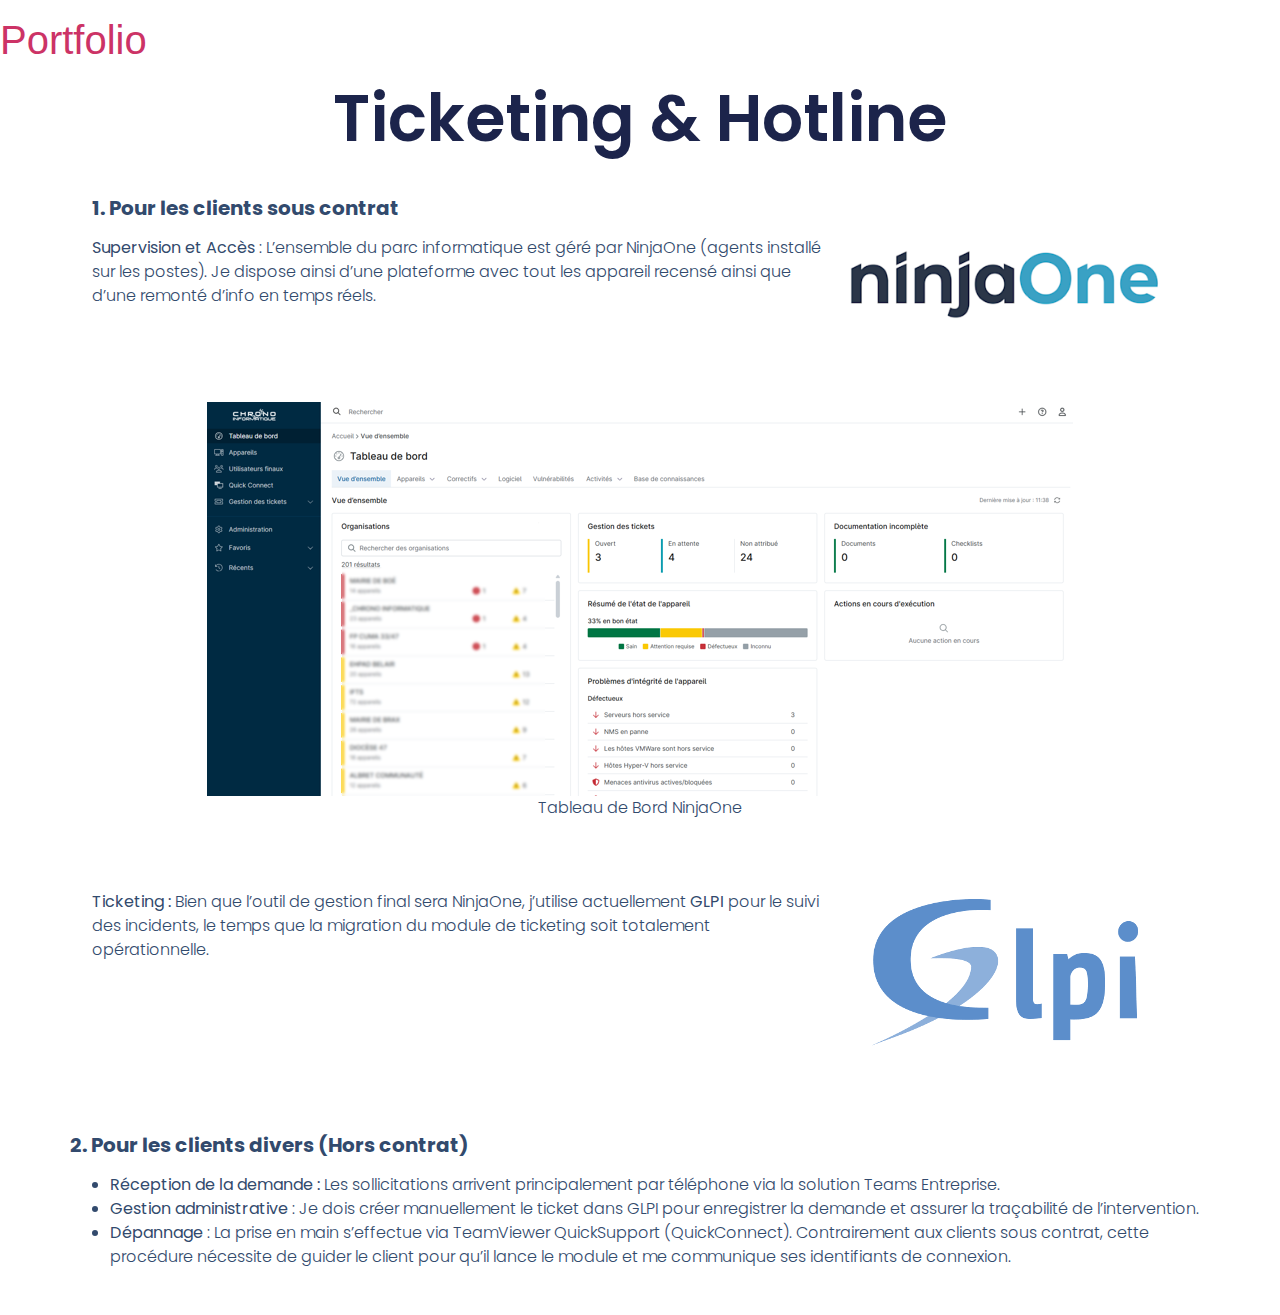
<file: hotline.html>
<!DOCTYPE html> <html lang=fr-FR style><!--
 Page saved with SingleFile 
 url: http://portfolio.local/hotline/ 
 saved date: Wed Jan 07 2026 08:50:07 GMT+0100 (heure normale d’Europe centrale)
--><meta charset=utf-8>
<meta name=viewport content="width=device-width, initial-scale=1">
<link rel=profile href=https://gmpg.org/xfn/11>
<title>Hotline – Portfolio</title>
<meta name=robots content=max-image-preview:large>
<link rel=alternate type=application/rss+xml title="Portfolio » Flux" href=http://portfolio.local/feed/>
<link rel=alternate type=application/rss+xml title="Portfolio » Flux des commentaires" href=http://portfolio.local/comments/feed/>
<link rel=alternate title="oEmbed (JSON)" type=application/json+oembed href="http://portfolio.local/wp-json/oembed/1.0/embed?url=http%3A%2F%2Fportfolio.local%2Fhotline%2F">
<link rel=alternate title="oEmbed (XML)" type=text/xml+oembed href="http://portfolio.local/wp-json/oembed/1.0/embed?url=http%3A%2F%2Fportfolio.local%2Fhotline%2F&amp;format=xml">
<style id=global-styles-inline-css>:root{--wp--preset--aspect-ratio--square:1;--wp--preset--aspect-ratio--4-3:4/3;--wp--preset--aspect-ratio--3-4:3/4;--wp--preset--aspect-ratio--3-2:3/2;--wp--preset--aspect-ratio--2-3:2/3;--wp--preset--aspect-ratio--16-9:16/9;--wp--preset--aspect-ratio--9-16:9/16;--wp--preset--color--black:#000000;--wp--preset--color--cyan-bluish-gray:#abb8c3;--wp--preset--color--white:#ffffff;--wp--preset--color--pale-pink:#f78da7;--wp--preset--color--vivid-red:#cf2e2e;--wp--preset--color--luminous-vivid-orange:#ff6900;--wp--preset--color--luminous-vivid-amber:#fcb900;--wp--preset--color--light-green-cyan:#7bdcb5;--wp--preset--color--vivid-green-cyan:#00d084;--wp--preset--color--pale-cyan-blue:#8ed1fc;--wp--preset--color--vivid-cyan-blue:#0693e3;--wp--preset--color--vivid-purple:#9b51e0;--wp--preset--gradient--vivid-cyan-blue-to-vivid-purple:linear-gradient(135deg,rgb(6,147,227) 0%,rgb(155,81,224) 100%);--wp--preset--gradient--light-green-cyan-to-vivid-green-cyan:linear-gradient(135deg,rgb(122,220,180) 0%,rgb(0,208,130) 100%);--wp--preset--gradient--luminous-vivid-amber-to-luminous-vivid-orange:linear-gradient(135deg,rgb(252,185,0) 0%,rgb(255,105,0) 100%);--wp--preset--gradient--luminous-vivid-orange-to-vivid-red:linear-gradient(135deg,rgb(255,105,0) 0%,rgb(207,46,46) 100%);--wp--preset--gradient--very-light-gray-to-cyan-bluish-gray:linear-gradient(135deg,rgb(238,238,238) 0%,rgb(169,184,195) 100%);--wp--preset--gradient--cool-to-warm-spectrum:linear-gradient(135deg,rgb(74,234,220) 0%,rgb(151,120,209) 20%,rgb(207,42,186) 40%,rgb(238,44,130) 60%,rgb(251,105,98) 80%,rgb(254,248,76) 100%);--wp--preset--gradient--blush-light-purple:linear-gradient(135deg,rgb(255,206,236) 0%,rgb(152,150,240) 100%);--wp--preset--gradient--blush-bordeaux:linear-gradient(135deg,rgb(254,205,165) 0%,rgb(254,45,45) 50%,rgb(107,0,62) 100%);--wp--preset--gradient--luminous-dusk:linear-gradient(135deg,rgb(255,203,112) 0%,rgb(199,81,192) 50%,rgb(65,88,208) 100%);--wp--preset--gradient--pale-ocean:linear-gradient(135deg,rgb(255,245,203) 0%,rgb(182,227,212) 50%,rgb(51,167,181) 100%);--wp--preset--gradient--electric-grass:linear-gradient(135deg,rgb(202,248,128) 0%,rgb(113,206,126) 100%);--wp--preset--gradient--midnight:linear-gradient(135deg,rgb(2,3,129) 0%,rgb(40,116,252) 100%);--wp--preset--font-size--small:13px;--wp--preset--font-size--medium:20px;--wp--preset--font-size--large:36px;--wp--preset--font-size--x-large:42px;--wp--preset--spacing--20:0.44rem;--wp--preset--spacing--30:0.67rem;--wp--preset--spacing--40:1rem;--wp--preset--spacing--50:1.5rem;--wp--preset--spacing--60:2.25rem;--wp--preset--spacing--70:3.38rem;--wp--preset--spacing--80:5.06rem;--wp--preset--shadow--natural:6px 6px 9px rgba(0,0,0,0.2);--wp--preset--shadow--deep:12px 12px 50px rgba(0,0,0,0.4);--wp--preset--shadow--sharp:6px 6px 0px rgba(0,0,0,0.2);--wp--preset--shadow--outlined:6px 6px 0px -3px rgb(255,255,255),6px 6px rgb(0,0,0);--wp--preset--shadow--crisp:6px 6px 0px rgb(0,0,0)}:root{--wp--style--global--content-size:800px;--wp--style--global--wide-size:1200px}:where(body){margin:0}:root{--wp--style--block-gap:24px}body{padding-top:0px;padding-right:0px;padding-bottom:0px;padding-left:0px}a:where(:not(.wp-element-button)){text-decoration:underline}</style>
<style>html{line-height:1.15;-webkit-text-size-adjust:100%}*,:after,:before{box-sizing:border-box}body{background-color:#fff;color:#333;font-family:-apple-system,BlinkMacSystemFont,Segoe UI,Roboto,Helvetica Neue,Arial,Noto Sans,sans-serif,Apple Color Emoji,Segoe UI Emoji,Segoe UI Symbol,Noto Color Emoji;font-size:1rem;font-weight:400;line-height:1.5;margin:0;-webkit-font-smoothing:antialiased;-moz-osx-font-smoothing:grayscale}h2,h5{color:inherit;font-family:inherit;font-weight:500;line-height:1.2;margin-block-end:1rem;margin-block-start:.5rem}h2{font-size:2rem}h5{font-size:1.25rem}p{margin-block-end:.9rem;margin-block-start:0}a{background-color:transparent;color:#c36;text-decoration:none}a:active,a:hover{color:#336}b,strong{font-weight:bolder}img{border-style:none}figcaption{color:#333;font-size:16px;font-style:italic;font-weight:400;line-height:1.4}::-webkit-file-upload-button{-webkit-appearance:button;font:inherit}li,ul{background:transparent;border:0;font-size:100%;margin-block-end:0;margin-block-start:0;outline:0;vertical-align:baseline}.wp-caption{margin-block-end:1.25rem;max-width:100%}.wp-caption img{margin-inline:auto}.wp-caption-text{margin:0}.screen-reader-text{position:absolute!important;word-wrap:normal!important}.screen-reader-text:focus{background-color:#eee;clip:auto!important;clip-path:none;color:#333;display:block;font-size:1rem;height:auto;left:5px;line-height:normal;padding:12px 24px;text-decoration:none;top:5px;width:auto;z-index:100000}</style>
<style>.site-header{display:flex;flex-wrap:wrap;justify-content:space-between;padding-block-end:1rem;padding-block-start:1rem;position:relative}.site-header .site-title{font-size:2.5rem;font-weight:500;line-height:1.2}.site-header .site-branding{display:flex;flex-direction:column;gap:.5rem;justify-content:center}.site-footer{padding-block-end:1rem;padding-block-start:1rem;position:relative}</style>
<style>:root{--direction-multiplier:1}.elementor-screen-only,.screen-reader-text{height:1px;margin:-1px;overflow:hidden;padding:0;position:absolute;top:-10000em;width:1px;clip:rect(0,0,0,0);border:0}.elementor *,.elementor :after,.elementor :before{box-sizing:border-box}.elementor img{border:none;border-radius:0;box-shadow:none;height:auto;max-width:100%}.elementor .elementor-widget:not(.elementor-widget-text-editor):not(.elementor-widget-theme-post-content) figure{margin:0}.elementor-element{--flex-direction:initial;--flex-wrap:initial;--justify-content:initial;--align-items:initial;--align-content:initial;--gap:initial;--flex-basis:initial;--flex-grow:initial;--flex-shrink:initial;--order:initial;--align-self:initial;align-self:var(--align-self);flex-basis:var(--flex-basis);flex-grow:var(--flex-grow);flex-shrink:var(--flex-shrink);order:var(--order)}.elementor-element:where(.e-con-full,.elementor-widget){align-content:var(--align-content);align-items:var(--align-items);flex-direction:var(--flex-direction);flex-wrap:var(--flex-wrap);gap:var(--row-gap) var(--column-gap);justify-content:var(--justify-content)}:root{--page-title-display:block}@keyframes eicon-spin{0%{transform:rotate(0deg)}to{transform:rotate(359deg)}}.elementor-widget{position:relative}@media (min-width:1025px){#elementor-device-mode:after{content:"desktop"}}@media (min-width:-1){#elementor-device-mode:after{content:"widescreen"}}@media (max-width:-1){#elementor-device-mode:after{content:"laptop";content:"tablet_extra"}}@media (max-width:1024px){#elementor-device-mode:after{content:"tablet"}}@media (max-width:-1){#elementor-device-mode:after{content:"mobile_extra"}}@media (max-width:767px){#elementor-device-mode:after{content:"mobile"}}@media (prefers-reduced-motion:no-preference){html{scroll-behavior:smooth}}.e-con{--border-radius:0;--border-top-width:0px;--border-right-width:0px;--border-bottom-width:0px;--border-left-width:0px;--border-style:initial;--border-color:initial;--container-widget-width:100%;--container-widget-height:initial;--container-widget-flex-grow:0;--container-widget-align-self:initial;--content-width:min(100%,var(--container-max-width,1140px));--width:100%;--min-height:initial;--height:auto;--text-align:initial;--margin-top:0px;--margin-right:0px;--margin-bottom:0px;--margin-left:0px;--padding-top:var(--container-default-padding-top,10px);--padding-right:var(--container-default-padding-right,10px);--padding-bottom:var(--container-default-padding-bottom,10px);--padding-left:var(--container-default-padding-left,10px);--position:relative;--z-index:revert;--overflow:visible;--gap:var(--widgets-spacing,20px);--row-gap:var(--widgets-spacing-row,20px);--column-gap:var(--widgets-spacing-column,20px);--overlay-mix-blend-mode:initial;--overlay-opacity:1;--overlay-transition:0.3s;--e-con-grid-template-columns:repeat(3,1fr);--e-con-grid-template-rows:repeat(2,1fr);border-radius:var(--border-radius);height:var(--height);min-height:var(--min-height);min-width:0;overflow:var(--overflow);position:var(--position);width:var(--width);z-index:var(--z-index);--flex-wrap-mobile:wrap}.e-con:where(:not(.e-div-block-base)){transition:background var(--background-transition,.3s),border var(--border-transition,.3s),box-shadow var(--border-transition,.3s),transform var(--e-con-transform-transition-duration,.4s)}.e-con{--margin-block-start:var(--margin-top);--margin-block-end:var(--margin-bottom);--margin-inline-start:var(--margin-left);--margin-inline-end:var(--margin-right);--padding-inline-start:var(--padding-left);--padding-inline-end:var(--padding-right);--padding-block-start:var(--padding-top);--padding-block-end:var(--padding-bottom);--border-block-start-width:var(--border-top-width);--border-block-end-width:var(--border-bottom-width);--border-inline-start-width:var(--border-left-width);--border-inline-end-width:var(--border-right-width)}.e-con{margin-block-end:var(--margin-block-end);margin-block-start:var(--margin-block-start);margin-inline-end:var(--margin-inline-end);margin-inline-start:var(--margin-inline-start);padding-inline-end:var(--padding-inline-end);padding-inline-start:var(--padding-inline-start)}.e-con.e-flex{--flex-direction:column;--flex-basis:auto;--flex-grow:0;--flex-shrink:1;flex:var(--flex-grow) var(--flex-shrink) var(--flex-basis)}.e-con-full,.e-con>.e-con-inner{padding-block-end:var(--padding-block-end);padding-block-start:var(--padding-block-start);text-align:var(--text-align)}.e-con-full.e-flex,.e-con.e-flex>.e-con-inner{flex-direction:var(--flex-direction)}.e-con,.e-con>.e-con-inner{display:var(--display)}.e-con-boxed.e-flex{align-content:normal;align-items:normal;flex-direction:column;flex-wrap:nowrap;justify-content:normal}.e-con-boxed{gap:initial;text-align:initial}.e-con.e-flex>.e-con-inner{align-content:var(--align-content);align-items:var(--align-items);align-self:auto;flex-basis:auto;flex-grow:1;flex-shrink:1;flex-wrap:var(--flex-wrap);justify-content:var(--justify-content)}.e-con>.e-con-inner{gap:var(--row-gap) var(--column-gap);height:100%;margin:0 auto;max-width:var(--content-width);padding-inline-end:0;padding-inline-start:0;width:100%}:is(.elementor-section-wrap,[data-elementor-id])>.e-con{--margin-left:auto;--margin-right:auto;max-width:min(100%,var(--width))}.e-con .elementor-widget.elementor-widget{margin-block-end:0}.e-con:before{border-block-end-width:var(--border-block-end-width);border-block-start-width:var(--border-block-start-width);border-color:var(--border-color);border-inline-end-width:var(--border-inline-end-width);border-inline-start-width:var(--border-inline-start-width);border-radius:var(--border-radius);border-style:var(--border-style);content:var(--background-overlay);display:block;height:max(100% + var(--border-top-width) + var(--border-bottom-width),100%);left:calc(0px - var(--border-left-width));mix-blend-mode:var(--overlay-mix-blend-mode);opacity:var(--overlay-opacity);position:absolute;top:calc(0px - var(--border-top-width));transition:var(--overlay-transition,.3s);width:max(100% + var(--border-left-width) + var(--border-right-width),100%)}.e-con:before{transition:background var(--overlay-transition,.3s),border-radius var(--border-transition,.3s),opacity var(--overlay-transition,.3s)}.e-con .elementor-widget{min-width:0}.e-con>.e-con-inner>.elementor-widget>.elementor-widget-container,.e-con>.elementor-widget>.elementor-widget-container{height:100%}.e-con.e-con>.e-con-inner>.elementor-widget,.elementor.elementor .e-con>.elementor-widget{max-width:100%}.e-con .elementor-widget:not(:last-child){--kit-widget-spacing:0px}@media (max-width:767px){.e-con.e-flex{--width:100%;--flex-wrap:var(--flex-wrap-mobile)}}.elementor-element:where(:not(.e-con)):where(:not(.e-div-block-base)) .elementor-widget-container{transition:background .3s,border .3s,border-radius .3s,box-shadow .3s,transform var(--e-transform-transition-duration,.4s)}.elementor-heading-title{line-height:1;margin:0;padding:0}@media (prefers-reduced-motion:reduce){html *{transition-delay:0s!important;transition-duration:0s!important}}</style>
<style id=elementor-frontend-inline-css>.elementor-kit-8{--e-global-color-primary:#1C244B;--e-global-color-secondary:#F3F5F8;--e-global-color-text:#324A6D;--e-global-color-accent:#467FF7;--e-global-color-c696dce:#FFFFFF;--e-global-color-14ef391:#C8D5DC;--e-global-color-764183d:#F9FAFD;--e-global-color-d6cea4e:#FFFFFF;--e-global-color-86b4fcd:#02010100;--e-global-color-57c8da2:#000000CC;--e-global-typography-primary-font-family:"Poppins";--e-global-typography-primary-font-size:65px;--e-global-typography-primary-font-weight:600;--e-global-typography-primary-text-transform:none;--e-global-typography-primary-font-style:normal;--e-global-typography-primary-text-decoration:none;--e-global-typography-primary-line-height:1.2em;--e-global-typography-primary-letter-spacing:0px;--e-global-typography-secondary-font-family:"Poppins";--e-global-typography-secondary-font-size:36px;--e-global-typography-secondary-font-weight:600;--e-global-typography-secondary-text-transform:capitalize;--e-global-typography-secondary-font-style:normal;--e-global-typography-secondary-text-decoration:none;--e-global-typography-secondary-line-height:1.1em;--e-global-typography-secondary-letter-spacing:0px;--e-global-typography-text-font-family:"Poppins";--e-global-typography-text-font-size:16px;--e-global-typography-text-font-weight:300;--e-global-typography-text-text-transform:none;--e-global-typography-text-font-style:normal;--e-global-typography-text-text-decoration:none;--e-global-typography-text-line-height:1.5em;--e-global-typography-text-letter-spacing:0px;--e-global-typography-accent-font-family:"Poppins";--e-global-typography-accent-font-size:16px;--e-global-typography-accent-font-weight:400;--e-global-typography-accent-text-transform:capitalize;--e-global-typography-accent-font-style:normal;--e-global-typography-accent-text-decoration:none;--e-global-typography-accent-line-height:1em;--e-global-typography-accent-letter-spacing:0px;--e-global-typography-392b9e0-font-family:"Poppins";--e-global-typography-392b9e0-font-size:22px;--e-global-typography-392b9e0-font-weight:600;--e-global-typography-392b9e0-text-transform:capitalize;--e-global-typography-392b9e0-font-style:normal;--e-global-typography-392b9e0-text-decoration:none;--e-global-typography-392b9e0-line-height:1.2em;--e-global-typography-392b9e0-letter-spacing:0px;--e-global-typography-c05b693-font-family:"Poppins";--e-global-typography-c05b693-font-size:22px;--e-global-typography-c05b693-font-weight:300;--e-global-typography-c05b693-text-transform:none;--e-global-typography-c05b693-font-style:normal;--e-global-typography-c05b693-text-decoration:none;--e-global-typography-c05b693-line-height:1.5em;--e-global-typography-c05b693-letter-spacing:0px;--e-global-typography-6558fb1-font-family:"Poppins";--e-global-typography-6558fb1-font-size:16px;--e-global-typography-6558fb1-font-weight:300;--e-global-typography-6558fb1-text-transform:uppercase;--e-global-typography-6558fb1-font-style:normal;--e-global-typography-6558fb1-text-decoration:none;--e-global-typography-6558fb1-line-height:1.5em;--e-global-typography-6558fb1-letter-spacing:10px;--e-global-typography-92bce3b-font-family:"Poppins";--e-global-typography-92bce3b-font-size:16px;--e-global-typography-92bce3b-font-weight:400;--e-global-typography-92bce3b-text-transform:capitalize;--e-global-typography-92bce3b-font-style:italic;--e-global-typography-92bce3b-text-decoration:underline;--e-global-typography-92bce3b-line-height:1em;--e-global-typography-92bce3b-letter-spacing:0px;--e-global-typography-b2deeae-font-family:"Poppins";--e-global-typography-b2deeae-font-size:85px;--e-global-typography-b2deeae-font-weight:600;--e-global-typography-b2deeae-text-transform:none;--e-global-typography-b2deeae-font-style:normal;--e-global-typography-b2deeae-text-decoration:none;--e-global-typography-b2deeae-line-height:1em;--e-global-typography-b2deeae-letter-spacing:0px;--e-global-typography-fb1a3e0-font-family:"Poppins";--e-global-typography-fb1a3e0-font-size:200px;--e-global-typography-fb1a3e0-font-weight:600;--e-global-typography-fb1a3e0-text-transform:none;--e-global-typography-fb1a3e0-font-style:normal;--e-global-typography-fb1a3e0-text-decoration:none;--e-global-typography-fb1a3e0-line-height:1.2em;--e-global-typography-fb1a3e0-letter-spacing:0px;--e-global-typography-397e168-font-family:"Poppins";--e-global-typography-397e168-font-size:16px;--e-global-typography-397e168-font-weight:400;--e-global-typography-397e168-text-transform:capitalize;--e-global-typography-397e168-font-style:italic;--e-global-typography-397e168-text-decoration:none;--e-global-typography-397e168-line-height:1.3em;--e-global-typography-397e168-letter-spacing:0px;background-color:var(--e-global-color-c696dce)}.e-con{--container-max-width:1140px;--container-default-padding-top:0px;--container-default-padding-right:0px;--container-default-padding-bottom:0px;--container-default-padding-left:0px}.elementor-widget:not(:last-child){margin-block-end:20px}.elementor-element{--widgets-spacing:20px 20px;--widgets-spacing-row:20px;--widgets-spacing-column:20px}@media (max-width:1024px){.elementor-kit-8{--e-global-typography-primary-font-size:45px;--e-global-typography-secondary-font-size:25px;--e-global-typography-text-font-size:14px;--e-global-typography-accent-font-size:14px;--e-global-typography-c05b693-font-size:14px;--e-global-typography-6558fb1-font-size:14px;--e-global-typography-92bce3b-font-size:14px;--e-global-typography-b2deeae-font-size:65px;--e-global-typography-fb1a3e0-font-size:145px;--e-global-typography-397e168-font-size:14px}.e-con{--container-max-width:1024px}}@media (max-width:767px){.elementor-kit-8{--e-global-typography-primary-font-size:28px;--e-global-typography-primary-line-height:1.1em;--e-global-typography-secondary-font-size:20px;--e-global-typography-392b9e0-font-size:18px;--e-global-typography-b2deeae-font-size:48px;--e-global-typography-b2deeae-line-height:1em;--e-global-typography-fb1a3e0-font-size:100px;--e-global-typography-fb1a3e0-line-height:1em}.e-con{--container-max-width:767px}}.elementor-80 .elementor-element.elementor-element-90a1236{--display:flex}.elementor-widget-heading .elementor-heading-title{font-family:var(--e-global-typography-primary-font-family),Sans-serif;font-size:var(--e-global-typography-primary-font-size);font-weight:var(--e-global-typography-primary-font-weight);text-transform:var(--e-global-typography-primary-text-transform);font-style:var(--e-global-typography-primary-font-style);text-decoration:var(--e-global-typography-primary-text-decoration);line-height:var(--e-global-typography-primary-line-height);letter-spacing:var(--e-global-typography-primary-letter-spacing);color:var(--e-global-color-primary)}.elementor-80 .elementor-element.elementor-element-be116ef.elementor-element{--align-self:center}.elementor-80 .elementor-element.elementor-element-fd832d6{--display:flex;--flex-direction:row;--container-widget-width:initial;--container-widget-height:100%;--container-widget-flex-grow:1;--container-widget-align-self:stretch;--flex-wrap-mobile:wrap;--gap:0px 0px;--row-gap:0px;--column-gap:0px;--flex-wrap:wrap}.elementor-80 .elementor-element.elementor-element-5293f02{--display:flex;--flex-direction:column;--container-widget-width:100%;--container-widget-height:initial;--container-widget-flex-grow:0;--container-widget-align-self:initial;--flex-wrap-mobile:wrap}.elementor-widget-text-editor{font-family:var(--e-global-typography-text-font-family),Sans-serif;font-size:var(--e-global-typography-text-font-size);font-weight:var(--e-global-typography-text-font-weight);text-transform:var(--e-global-typography-text-text-transform);font-style:var(--e-global-typography-text-font-style);text-decoration:var(--e-global-typography-text-text-decoration);line-height:var(--e-global-typography-text-line-height);letter-spacing:var(--e-global-typography-text-letter-spacing);color:var(--e-global-color-text)}.elementor-80 .elementor-element.elementor-element-291d050{--display:flex;--flex-direction:column;--container-widget-width:100%;--container-widget-height:initial;--container-widget-flex-grow:0;--container-widget-align-self:initial;--flex-wrap-mobile:wrap}.elementor-widget-image .widget-image-caption{color:var(--e-global-color-text);font-family:var(--e-global-typography-text-font-family),Sans-serif;font-size:var(--e-global-typography-text-font-size);font-weight:var(--e-global-typography-text-font-weight);text-transform:var(--e-global-typography-text-text-transform);font-style:var(--e-global-typography-text-font-style);text-decoration:var(--e-global-typography-text-text-decoration);line-height:var(--e-global-typography-text-line-height);letter-spacing:var(--e-global-typography-text-letter-spacing)}.elementor-80 .elementor-element.elementor-element-52ef891.elementor-element{--align-self:center;--flex-grow:0;--flex-shrink:1}.elementor-80 .elementor-element.elementor-element-05ebc73{--display:flex}.elementor-80 .elementor-element.elementor-element-78e06f7{--spacer-size:50px}.elementor-80 .elementor-element.elementor-element-bfe9f93{--display:flex;--flex-direction:row;--container-widget-width:initial;--container-widget-height:100%;--container-widget-flex-grow:1;--container-widget-align-self:stretch;--flex-wrap-mobile:wrap;--gap:0px 0px;--row-gap:0px;--column-gap:0px;--flex-wrap:wrap}.elementor-80 .elementor-element.elementor-element-6be8986{--display:flex;--flex-direction:column;--container-widget-width:100%;--container-widget-height:initial;--container-widget-flex-grow:0;--container-widget-align-self:initial;--flex-wrap-mobile:wrap}.elementor-80 .elementor-element.elementor-element-26efbfe{--display:flex;--flex-direction:column;--container-widget-width:100%;--container-widget-height:initial;--container-widget-flex-grow:0;--container-widget-align-self:initial;--flex-wrap-mobile:wrap}.elementor-80 .elementor-element.elementor-element-8cd4e4b{--spacer-size:50px}.elementor-80 .elementor-element.elementor-element-305db09{--display:flex;--flex-direction:row;--container-widget-width:initial;--container-widget-height:100%;--container-widget-flex-grow:1;--container-widget-align-self:stretch;--flex-wrap-mobile:wrap}@media (min-width:768px){.elementor-80 .elementor-element.elementor-element-fd832d6{--content-width:1096px}.elementor-80 .elementor-element.elementor-element-5293f02{--width:66.6666%}.elementor-80 .elementor-element.elementor-element-291d050{--width:33.3333%}.elementor-80 .elementor-element.elementor-element-bfe9f93{--content-width:1096px}.elementor-80 .elementor-element.elementor-element-6be8986{--width:66.6666%}.elementor-80 .elementor-element.elementor-element-26efbfe{--width:33.3333%}}@media (max-width:1024px){.elementor-widget-heading .elementor-heading-title{font-size:var(--e-global-typography-primary-font-size);line-height:var(--e-global-typography-primary-line-height);letter-spacing:var(--e-global-typography-primary-letter-spacing)}.elementor-widget-text-editor{font-size:var(--e-global-typography-text-font-size);line-height:var(--e-global-typography-text-line-height);letter-spacing:var(--e-global-typography-text-letter-spacing)}.elementor-widget-image .widget-image-caption{font-size:var(--e-global-typography-text-font-size);line-height:var(--e-global-typography-text-line-height);letter-spacing:var(--e-global-typography-text-letter-spacing)}}@media (max-width:767px){.elementor-widget-heading .elementor-heading-title{font-size:var(--e-global-typography-primary-font-size);line-height:var(--e-global-typography-primary-line-height);letter-spacing:var(--e-global-typography-primary-letter-spacing)}.elementor-widget-text-editor{font-size:var(--e-global-typography-text-font-size);line-height:var(--e-global-typography-text-line-height);letter-spacing:var(--e-global-typography-text-letter-spacing)}.elementor-widget-image .widget-image-caption{font-size:var(--e-global-typography-text-font-size);line-height:var(--e-global-typography-text-line-height);letter-spacing:var(--e-global-typography-text-letter-spacing)}}</style>
<style>.elementor-widget-image{text-align:center}.elementor-widget-image img{display:inline-block;vertical-align:middle}</style>
<style>.e-con{--container-widget-width:100%}.e-con-inner>.elementor-widget-spacer,.e-con>.elementor-widget-spacer{width:var(--container-widget-width,var(--spacer-size));--align-self:var(--container-widget-align-self,initial);--flex-shrink:0}.e-con-inner>.elementor-widget-spacer>.elementor-widget-container,.e-con>.elementor-widget-spacer>.elementor-widget-container{height:100%;width:100%}.e-con-inner>.elementor-widget-spacer>.elementor-widget-container>.elementor-spacer,.e-con>.elementor-widget-spacer>.elementor-widget-container>.elementor-spacer{height:100%}.e-con-inner>.elementor-widget-spacer>.elementor-widget-container>.elementor-spacer>.elementor-spacer-inner,.e-con>.elementor-widget-spacer>.elementor-widget-container>.elementor-spacer>.elementor-spacer-inner{height:var(--container-widget-height,var(--spacer-size))}</style>
<style>@font-face{font-family:"Poppins";font-style:italic;font-weight:100;src:url([data-uri])format("woff2");unicode-range:U+0000-00FF,U+0131,U+0152-0153,U+02BB-02BC,U+02C6,U+02DA,U+02DC,U+0304,U+0308,U+0329,U+2000-206F,U+20AC,U+2122,U+2191,U+2193,U+2212,U+2215,U+FEFF,U+FFFD}@font-face{font-family:"Poppins";font-style:italic;font-weight:200;src:url([data-uri])format("woff2");unicode-range:U+0000-00FF,U+0131,U+0152-0153,U+02BB-02BC,U+02C6,U+02DA,U+02DC,U+0304,U+0308,U+0329,U+2000-206F,U+20AC,U+2122,U+2191,U+2193,U+2212,U+2215,U+FEFF,U+FFFD}@font-face{font-family:"Poppins";font-style:italic;font-weight:300;src:url([data-uri])format("woff2");unicode-range:U+0000-00FF,U+0131,U+0152-0153,U+02BB-02BC,U+02C6,U+02DA,U+02DC,U+0304,U+0308,U+0329,U+2000-206F,U+20AC,U+2122,U+2191,U+2193,U+2212,U+2215,U+FEFF,U+FFFD}@font-face{font-family:"Poppins";font-style:italic;font-weight:400;src:url([data-uri])format("woff2");unicode-range:U+0000-00FF,U+0131,U+0152-0153,U+02BB-02BC,U+02C6,U+02DA,U+02DC,U+0304,U+0308,U+0329,U+2000-206F,U+20AC,U+2122,U+2191,U+2193,U+2212,U+2215,U+FEFF,U+FFFD}@font-face{font-family:"Poppins";font-style:italic;font-weight:500;src:url([data-uri])format("woff2");unicode-range:U+0000-00FF,U+0131,U+0152-0153,U+02BB-02BC,U+02C6,U+02DA,U+02DC,U+0304,U+0308,U+0329,U+2000-206F,U+20AC,U+2122,U+2191,U+2193,U+2212,U+2215,U+FEFF,U+FFFD}@font-face{font-family:"Poppins";font-style:italic;font-weight:600;src:url([data-uri])format("woff2");unicode-range:U+0000-00FF,U+0131,U+0152-0153,U+02BB-02BC,U+02C6,U+02DA,U+02DC,U+0304,U+0308,U+0329,U+2000-206F,U+20AC,U+2122,U+2191,U+2193,U+2212,U+2215,U+FEFF,U+FFFD}@font-face{font-family:"Poppins";font-style:italic;font-weight:700;src:url([data-uri])format("woff2");unicode-range:U+0000-00FF,U+0131,U+0152-0153,U+02BB-02BC,U+02C6,U+02DA,U+02DC,U+0304,U+0308,U+0329,U+2000-206F,U+20AC,U+2122,U+2191,U+2193,U+2212,U+2215,U+FEFF,U+FFFD}@font-face{font-family:"Poppins";font-style:normal;font-weight:100;src:url([data-uri])format("woff2");unicode-range:U+0000-00FF,U+0131,U+0152-0153,U+02BB-02BC,U+02C6,U+02DA,U+02DC,U+0304,U+0308,U+0329,U+2000-206F,U+20AC,U+2122,U+2191,U+2193,U+2212,U+2215,U+FEFF,U+FFFD}@font-face{font-family:"Poppins";font-style:normal;font-weight:200;src:url([data-uri])format("woff2");unicode-range:U+0000-00FF,U+0131,U+0152-0153,U+02BB-02BC,U+02C6,U+02DA,U+02DC,U+0304,U+0308,U+0329,U+2000-206F,U+20AC,U+2122,U+2191,U+2193,U+2212,U+2215,U+FEFF,U+FFFD}@font-face{font-family:"Poppins";font-style:normal;font-weight:300;src:url([data-uri])format("woff2");unicode-range:U+0000-00FF,U+0131,U+0152-0153,U+02BB-02BC,U+02C6,U+02DA,U+02DC,U+0304,U+0308,U+0329,U+2000-206F,U+20AC,U+2122,U+2191,U+2193,U+2212,U+2215,U+FEFF,U+FFFD}@font-face{font-family:"Poppins";font-style:normal;font-weight:400;src:url([data-uri])format("woff2");unicode-range:U+0000-00FF,U+0131,U+0152-0153,U+02BB-02BC,U+02C6,U+02DA,U+02DC,U+0304,U+0308,U+0329,U+2000-206F,U+20AC,U+2122,U+2191,U+2193,U+2212,U+2215,U+FEFF,U+FFFD}@font-face{font-family:"Poppins";font-style:normal;font-weight:500;src:url([data-uri])format("woff2");unicode-range:U+0000-00FF,U+0131,U+0152-0153,U+02BB-02BC,U+02C6,U+02DA,U+02DC,U+0304,U+0308,U+0329,U+2000-206F,U+20AC,U+2122,U+2191,U+2193,U+2212,U+2215,U+FEFF,U+FFFD}@font-face{font-family:"Poppins";font-style:normal;font-weight:600;src:url([data-uri])format("woff2");unicode-range:U+0000-00FF,U+0131,U+0152-0153,U+02BB-02BC,U+02C6,U+02DA,U+02DC,U+0304,U+0308,U+0329,U+2000-206F,U+20AC,U+2122,U+2191,U+2193,U+2212,U+2215,U+FEFF,U+FFFD}@font-face{font-family:"Poppins";font-style:normal;font-weight:700;src:url([data-uri])format("woff2");unicode-range:U+0000-00FF,U+0131,U+0152-0153,U+02BB-02BC,U+02C6,U+02DA,U+02DC,U+0304,U+0308,U+0329,U+2000-206F,U+20AC,U+2122,U+2191,U+2193,U+2212,U+2215,U+FEFF,U+FFFD}</style>
<link rel=https://api.w.org/ href=http://portfolio.local/wp-json/><link rel=alternate title=JSON type=application/json href=http://portfolio.local/wp-json/wp/v2/pages/80><link rel=EditURI type=application/rsd+xml title=RSD href=http://portfolio.local/xmlrpc.php?rsd>
<meta name=generator content="WordPress 6.9">
<link rel=canonical href=http://portfolio.local/hotline/>
<link rel=shortlink href="http://portfolio.local/?p=80">
<meta name=referrer content=no-referrer><link type=image/x-icon rel="shortcut icon" href=[data-uri]><meta http-equiv=content-security-policy content="default-src 'none'; font-src 'self' data:; img-src 'self' data:; style-src 'unsafe-inline'; media-src 'self' data:; script-src 'unsafe-inline' data:; object-src 'self' data:; frame-src 'self' data:;"></head>
<body class="wp-singular page-template-default page page-id-80 wp-theme-hello-biz ehp-default ehbiz-default elementor-default elementor-kit-8 elementor-page elementor-page-80 e--ua-isTouchDevice e--ua-blink e--ua-chrome e--ua-webkit" data-elementor-device-mode=desktop>
<a class="skip-link screen-reader-text" href=#content>Passer au contenu</a>
<header id=site-header class=site-header>
 <div class=site-branding>
 <div class=site-title>
 <a href=http://portfolio.local/ title=Accueil rel=home>
 Portfolio </a>
 </div>
 </div>
 </header>
<main id=content class="site-main post-80 page type-page status-publish hentry">
 
 <div class=page-content>
 <div data-elementor-type=wp-page data-elementor-id=80 class="elementor elementor-80">
 <div class="elementor-element elementor-element-90a1236 e-flex e-con-boxed e-con e-parent" data-id=90a1236 data-element_type=container>
 <div class=e-con-inner>
 <div class="elementor-element elementor-element-be116ef elementor-widget elementor-widget-heading" data-id=be116ef data-element_type=widget data-widget_type=heading.default>
 <div class=elementor-widget-container>
 <h2 class="elementor-heading-title elementor-size-default">Ticketing &amp; Hotline</h2> </div>
 </div>
 </div>
 </div>
 <div class="elementor-element elementor-element-fd832d6 e-flex e-con-boxed e-con e-parent" data-id=fd832d6 data-element_type=container>
 <div class=e-con-inner>
 <div class="elementor-element elementor-element-5293f02 e-con-full e-flex e-con e-child" data-id=5293f02 data-element_type=container>
 <div class="elementor-element elementor-element-c862a3c elementor-widget elementor-widget-text-editor" data-id=c862a3c data-element_type=widget data-widget_type=text-editor.default>
 <div class=elementor-widget-container>
 <p>&nbsp;<h5><strong>1. Pour les clients sous contrat</strong>&nbsp;</h5><p><strong>Supervision et Accès</strong> : L’ensemble du parc informatique est géré par NinjaOne (agents installé sur les postes). Je dispose ainsi d’une plateforme avec tout les appareil recensé ainsi que d’une remonté d’info en temps réels.</p> </div>
 </div>
 </div>
 <div class="elementor-element elementor-element-291d050 e-con-full e-flex e-con e-child" data-id=291d050 data-element_type=container>
 <div class="elementor-element elementor-element-52ef891 elementor-widget elementor-widget-image" data-id=52ef891 data-element_type=widget data-widget_type=image.default>
 <div class=elementor-widget-container>
 <img fetchpriority=high decoding=async width=450 height=300 src=[data-uri] class="attachment-large size-large wp-image-85" alt srcset sizes> </div>
 </div>
 </div>
 </div>
 </div>
 <div class="elementor-element elementor-element-05ebc73 e-flex e-con-boxed e-con e-parent" data-id=05ebc73 data-element_type=container>
 <div class=e-con-inner>
 <div class="elementor-element elementor-element-b3501f5 elementor-widget elementor-widget-image" data-id=b3501f5 data-element_type=widget data-widget_type=image.default>
 <div class=elementor-widget-container>
 <figure class=wp-caption>
 <img decoding=async width=866 height=394 src="[data-uri]" class="attachment-full size-full wp-image-86" alt srcset sizes> <figcaption class="widget-image-caption wp-caption-text">Tableau de Bord NinjaOne</figcaption>
 </figure>
 </div>
 </div>
 <div class="elementor-element elementor-element-78e06f7 elementor-widget elementor-widget-spacer" data-id=78e06f7 data-element_type=widget data-widget_type=spacer.default>
 <div class=elementor-widget-container>
 <div class=elementor-spacer>
 <div class=elementor-spacer-inner></div>
 </div>
 </div>
 </div>
 </div>
 </div>
 <div class="elementor-element elementor-element-bfe9f93 e-flex e-con-boxed e-con e-parent" data-id=bfe9f93 data-element_type=container>
 <div class=e-con-inner>
 <div class="elementor-element elementor-element-6be8986 e-con-full e-flex e-con e-child" data-id=6be8986 data-element_type=container>
 <div class="elementor-element elementor-element-817e363 elementor-widget elementor-widget-text-editor" data-id=817e363 data-element_type=widget data-widget_type=text-editor.default>
 <div class=elementor-widget-container>
 <p><strong>Ticketing</strong><b data-path-to-node=2,1,0 data-index-in-node=0> :</b> Bien que l’outil de gestion final sera NinjaOne, j’utilise actuellement <strong>GLPI</strong> pour le suivi des incidents, le temps que la migration du module de ticketing soit totalement opérationnelle.</p> </div>
 </div>
 </div>
 <div class="elementor-element elementor-element-26efbfe e-con-full e-flex e-con e-child" data-id=26efbfe data-element_type=container>
 <div class="elementor-element elementor-element-b03524b elementor-widget elementor-widget-image" data-id=b03524b data-element_type=widget data-widget_type=image.default>
 <div class=elementor-widget-container>
 <img decoding=async width=300 height=165 src="[data-uri]" class="attachment-large size-large wp-image-90" alt> </div>
 </div>
 <div class="elementor-element elementor-element-8cd4e4b elementor-widget elementor-widget-spacer" data-id=8cd4e4b data-element_type=widget data-widget_type=spacer.default>
 <div class=elementor-widget-container>
 <div class=elementor-spacer>
 <div class=elementor-spacer-inner></div>
 </div>
 </div>
 </div>
 </div>
 </div>
 </div>
 <div class="elementor-element elementor-element-305db09 e-flex e-con-boxed e-con e-parent" data-id=305db09 data-element_type=container>
 <div class=e-con-inner>
 <div class="elementor-element elementor-element-1919c99 elementor-widget elementor-widget-text-editor" data-id=1919c99 data-element_type=widget data-widget_type=text-editor.default>
 <div class=elementor-widget-container>
 <h5 data-path-to-node=3><strong>2. Pour les clients divers (Hors contrat)</strong></h5><ul data-path-to-node=4><li><strong>Réception de la demande :</strong> Les sollicitations arrivent principalement par téléphone via la solution Teams Entreprise.</ul><ul data-path-to-node=4><li><strong>Gestion administrative</strong> : Je dois créer manuellement le ticket dans GLPI pour enregistrer la demande et assurer la traçabilité de l’intervention.</ul><ul data-path-to-node=4><li><p><strong>Dépannage</strong> : La prise en main s’effectue via TeamViewer QuickSupport (QuickConnect). Contrairement aux clients sous contrat, cette procédure nécessite de guider le client pour qu’il lance le module et me communique ses identifiants de connexion.</p></ul> </div>
 </div>
 </div>
 </div>
 </div>
 
 
 </div>
 
</main>
 <footer id=site-footer class=site-footer>
 </footer>
<span id=elementor-device-mode class=elementor-screen-only></span>
</file>
